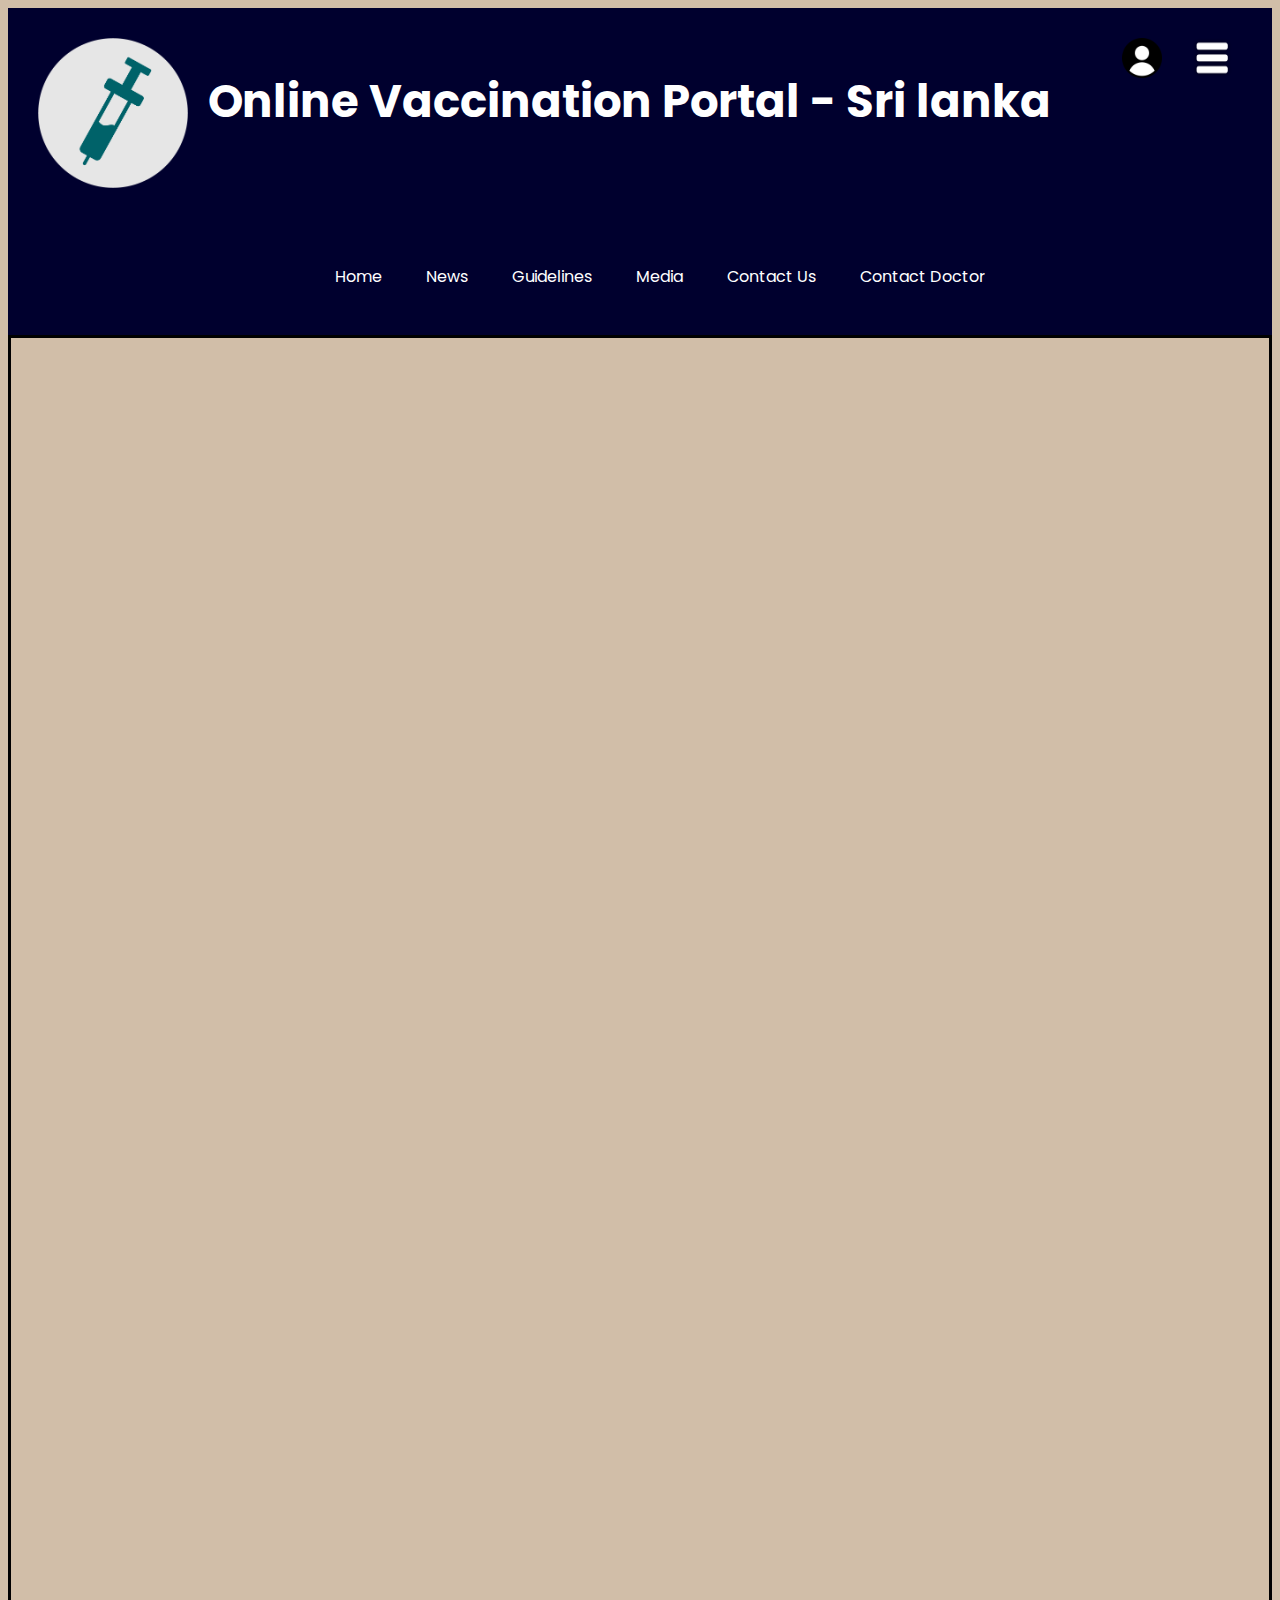
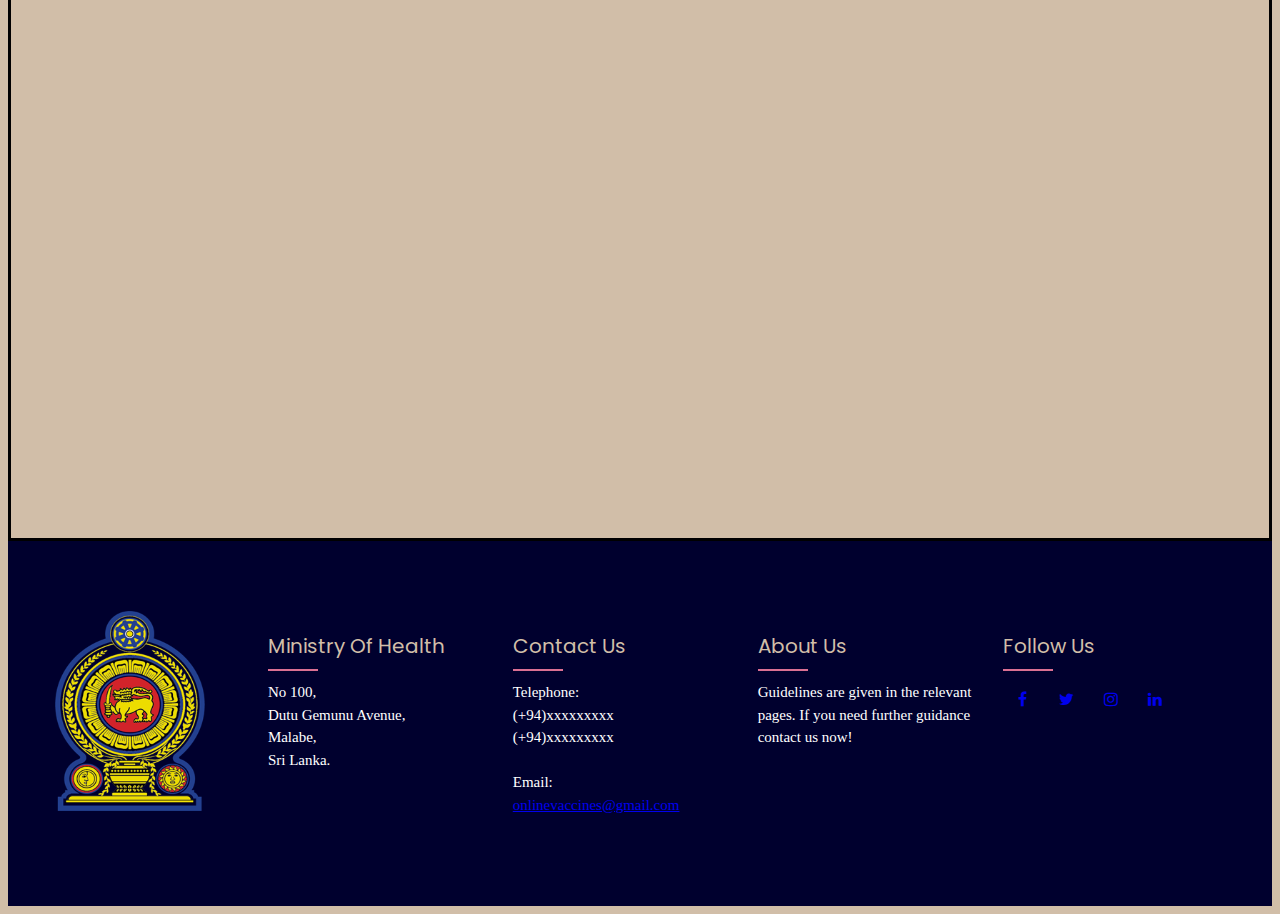
<file: HTML/index.html>
<!DOCTYPE HTML>
<html>
<head>
		<title>VACCINATION PORTAL</title>
	
		<meta charset="utf-8">
		<meta name="viewport" content="width=device-width, initial-scale=1">
		<link rel="stylesheet" href="../CSS/stylesheet01.css">
		<link rel="stylesheet" href="https://cdnjs.cloudflare.com/ajax/libs/font-awesome/4.7.0/css/font-awesome.min.css">
</head>
	
	
<body>

<!-- SITE HEADER -->

	<header>
		<a href="#">
			<img src="../IMAGES/menu.png" class="logo3">
		</a>
		<a href="../HTML/UserProfile.html">
			<img src="../IMAGES/user.png" class="logo3">
		</a>
			
		<div class="name">
				<div><img src="../IMAGES/logo.png" class="logo1"></div>
				<div><h1>Online Vaccination Portal - Sri lanka</h1></div>
				<br>
		</div>
		<br>
		<div class="nav">
			<ul>
				<li><a href="#">Home</a></li>
				<li><a href="../HTML/News.html">News</a></li>
				<li><a href="../HTML/Guidelines.html">Guidelines</a></li>
				<li><a href="../HTML/Media.html">Media</a></li>
				<li><a href="../HTML/ContactUs.html">Contact Us</a></li>
				<li><a href="../HTML/ContactDoctor.html">Contact Doctor</a></li>
			</ul>	
		</div>
		
	</header>


	
<!-- SITE MAIN BODY -->
	<main class="mainbody">

	</main>








<!-- SITE FOOTER -->	
	
	<footer class="footer">
		<div class="container">
			<div class="frow">
				 <div class="fcolumn">
				
					<div><center><img src="../IMAGES/sl_logo.png" class="logo2"></center></div>

				</div>
				<div class="fcolumn">
					<h3><a href="http://www.health.gov.lk">Ministry of Health</a></h3>
					<h4>No 100,
						<br>Dutu Gemunu Avenue,
						<br>Malabe,
						<br>Sri Lanka.
					</h4>	
				</div>
				<div class="fcolumn">
					<h3><a href="../HTML/ContactUs.html">Contact Us</a></h3>
					<h4>
					Telephone:<br>
						(+94)xxxxxxxxx <br>
						(+94)xxxxxxxxx
					<br><br>
					Email:<br>
						<a href="onlinevaccines@gmail.com">onlinevaccines@gmail.com</a>
					</h4>	
				</div>
				<div class="fcolumn">
					<h3><a href="../HTML/AboutUs.html">About Us</a></h3>
					<h4>Guidelines are given in the relevant pages. If you need further guidance contact us now!</h4>
				</div>
				<div class="fcolumn">
					<h3>Follow Us</h3>
					<div class="socialmedia-links">
						<a href="https://www.facebook.com" class="fa fa-facebook"></a>
						<a href="https://www.twitter.com" class="fa fa-twitter"></a>	
						<a href="https://www.instagram.com" class="fa fa-instagram"></a>
						<a href="https://www.linkedin.com" class="fa fa-linkedin"></a>
					</div>	
				</div>
			</div>
		<div>
	</footer>

	</body>
	
	
	
</html>
</file>
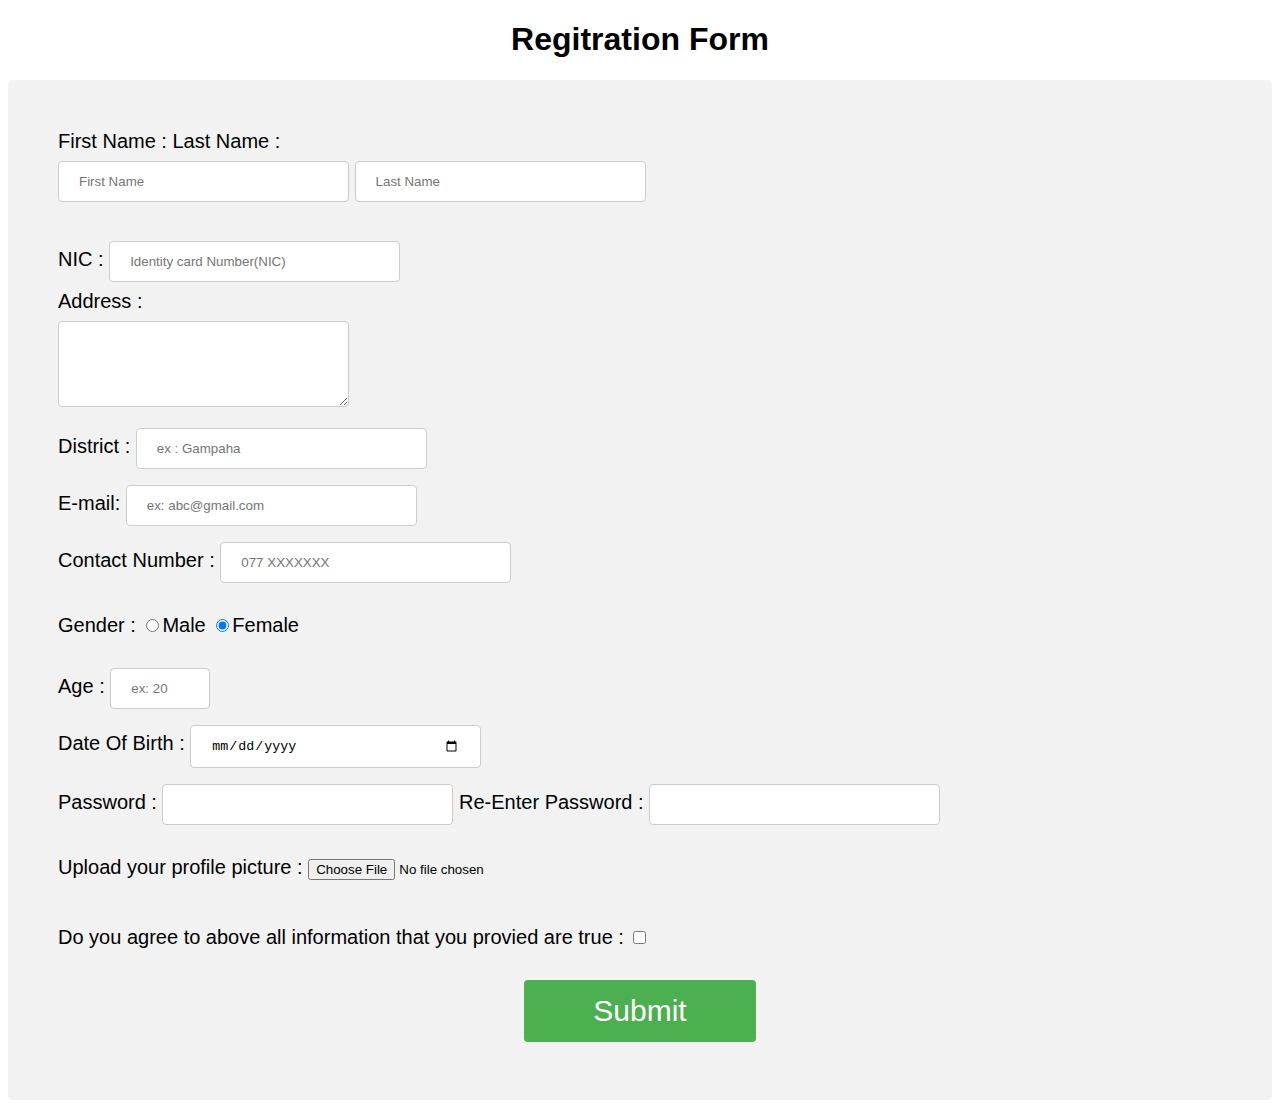
<file: HTML/RegitrationForm.html>
<!DOCTYPE html>
<html>
    <head>
        <link rel="stylesheet" href="../CSS/Formstyle.css">
        <script src="../JAVA SCRIPT/javascript.js"></script>
    </head>
    <center>
    <h1>Regitration Form</h1>
    </center>
<div class="sform">
<form name="theform" method="post" action="../PHP/formphp.php" onsubmit="return checkPassword()" >
    First Name :                            Last Name : <br>
    <input type="text" id="fname" name="fname"  placeholder="First Name" required/>
    <input type="text" id="lname" name="lname" placeholder="Last Name" required><br><br>

    NIC :
    <input type="text" id="NIC" name="NIC" placeholder="Identity card Number(NIC)" required><br>

    Address :<br>
    <textarea id="Uaddress" name="Uaddress" rows="4" cols="70"></textarea required><br>
    District :
    <input type="text" id="District" name="District" placeholder="ex : Gampaha" required><br>

    E-mail:
    <input type="email" id="email" name="email" placeholder="ex: abc@gmail.com" pattern="[a-z0-9._%+-]+@[a-z0-9,._+]+\.[a-z]{2.3}" required><br>
    
    Contact Number :
    <input type="phone" id="contact" name="contact" placeholder="077 XXXXXXX" pattern="[0-9]{10}" required><br><br>
    
    Gender :
    <input type="radio" name="gender" value="Male">Male 
    <input type="radio" name="gender" value="Female" checked>Female <br><br>
    Age :
    <input type="number" name="age" placeholder="ex: 20"><br>
    
    Date Of Birth :
    <input type="date" name="day"><br>
    
    Password :
    <input type="password" id="pwd" name="password" pattern="{!#@$^%[a-z]}{!#@$^%[0-9][a-z]}{!#@$^%[0-9][a-z][A-Z]}"  required>
    Re-Enter Password :
    <input type="password" id="cnfrmpwd" name="password" required><br><br>
    
    Upload your profile picture :
    <input type="file" id="img" name="img" accept="image/*"><br><br><br>

    Do you agree to above all information that you provied are true :
    <input type="checkbox" id="agree" onclick="enableSubmit()"><br><br>
    <center>
        <input type="submit" value="Submit" id="btnsubmit"  disabled >
    </center>
   

</form>
</div>

</html>
</file>
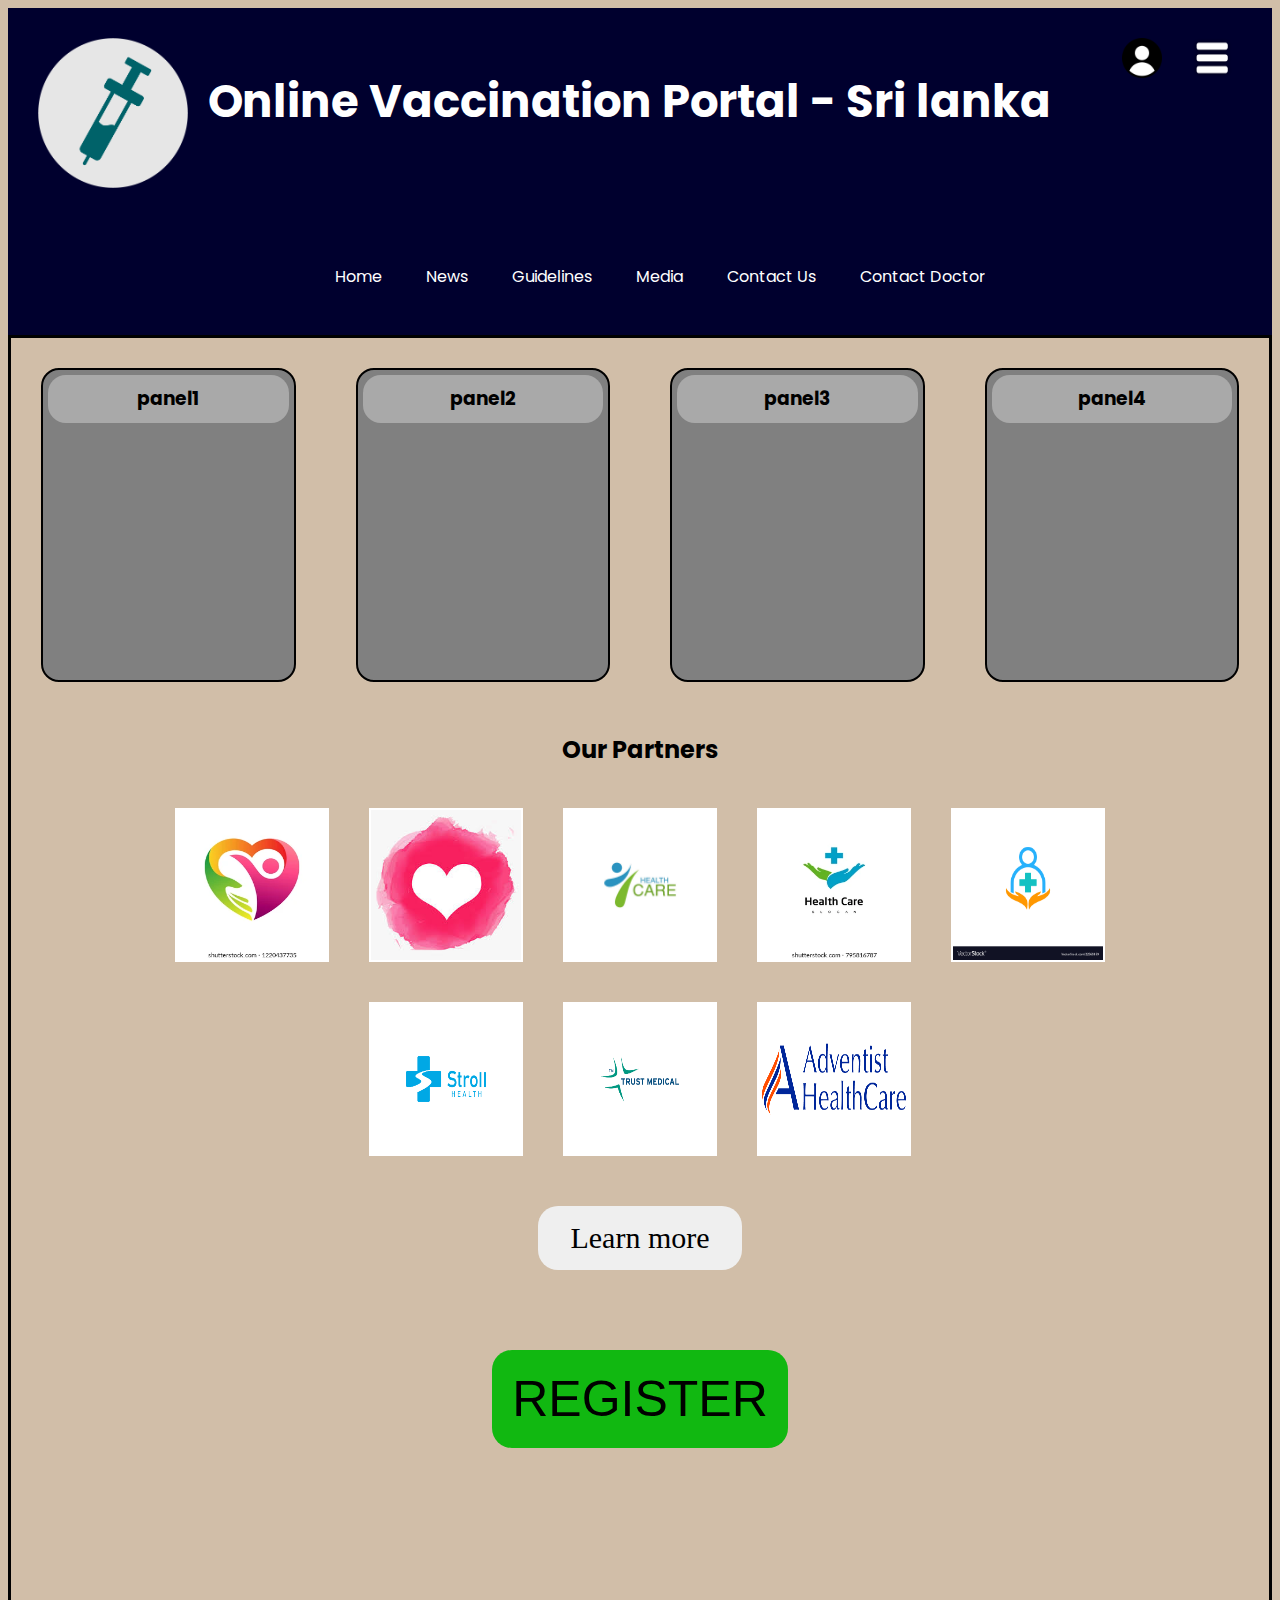
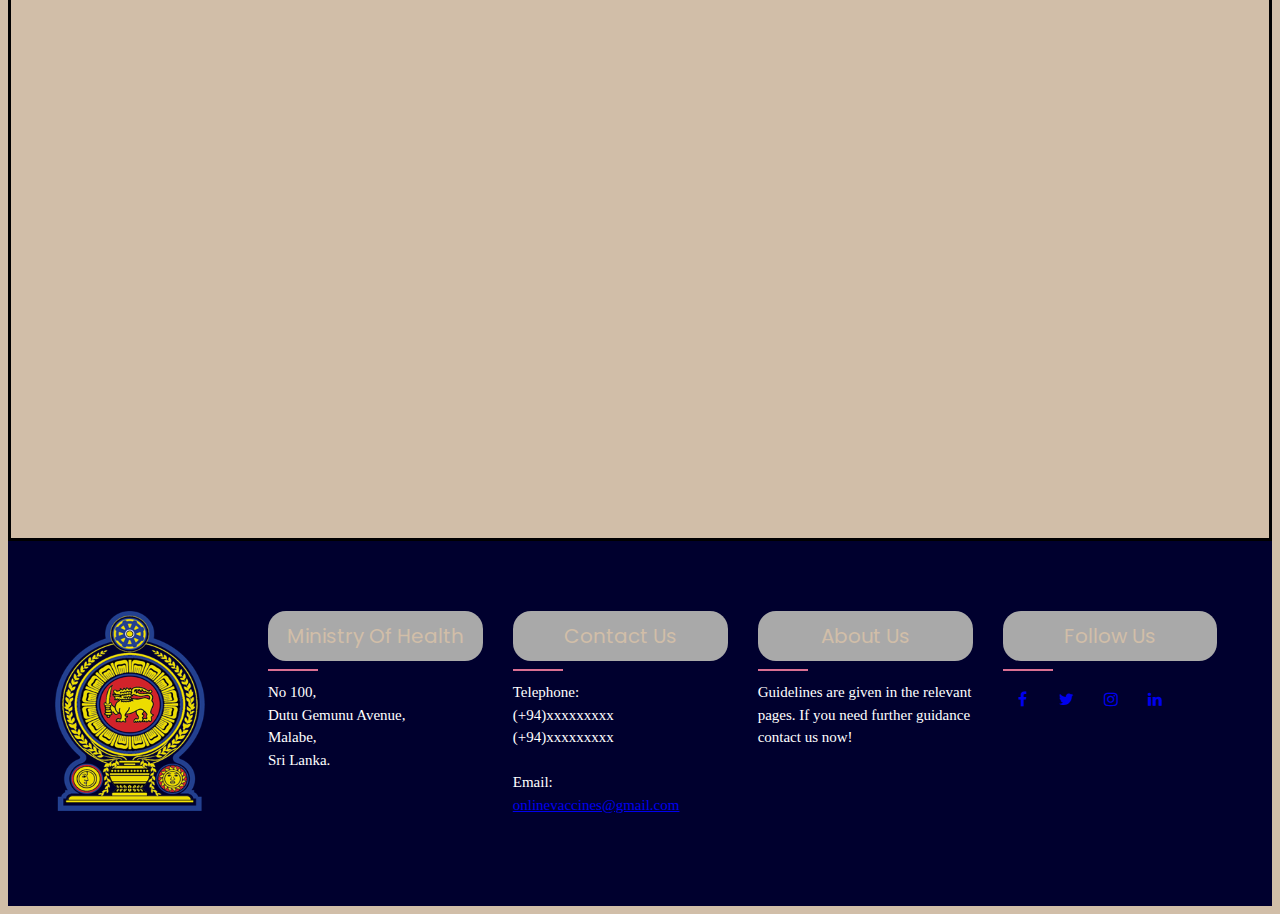
<file: HTML/resourses.html>
<!DOCTYPE HTML>
<html>
<head>
		<title>VACCINATION PORTAL</title>
	
		<meta charset="utf-8">
		<meta name="viewport" content="width=device-width, initial-scale=1">
		<link rel="stylesheet" href="../CSS/stylesheet01.css">
		<link rel="stylesheet" href="https://cdnjs.cloudflare.com/ajax/libs/font-awesome/4.7.0/css/font-awesome.min.css">
		<link rel="stylesheet" href="../CSS/resoursespage.css">
</head>
	
	
<body>

<!-- SITE HEADER -->

	<header>
		<a href="#">
			<img src="../IMAGES/menu.png" class="logo3">
		</a>
		<a href="../HTML/UserProfile.html">
			<img src="../IMAGES/user.png" class="logo3">
		</a>
			
		<div class="name">
				<div><img src="../IMAGES/logo.png" class="logo1"></div>
				<div><h1>Online Vaccination Portal - Sri lanka</h1></div>
				<br>
		</div>
		<br>
		<div class="nav">
			<ul>
				<li><a href="#">Home</a></li>
				<li><a href="../HTML/News.html">News</a></li>
				<li><a href="../HTML/Guidelines.html">Guidelines</a></li>
				<li><a href="../HTML/Media.html">Media</a></li>
				<li><a href="../HTML/ContactUs.html">Contact Us</a></li>
				<li><a href="../HTML/ContactDoctor.html">Contact Doctor</a></li>
			</ul>	
		</div>
		
	</header>


	
<!-- SITE MAIN BODY -->
	<main class="mainbody">
 
		<div class="infobox">
			
				<div class="box">
					<h3>panel1</h3>
				</div>
				<div class="box">
					<h3>panel2</h3>
				</div>
				<div class="box">
					<h3>panel3</h3>
				</div>
				<div class="box">
					<h3>panel4</h3>
				</div>
			
		</div>

		<h2>Our Partners</h2>
		
			<div class="pimages">
				
				<img src="../IMAGES/p/p1.jpg" class="pimg">
				<img src="../IMAGES/p/p2.jpg" class="pimg">
				<img src="../IMAGES/p/p3.jpg" class="pimg">
				<img src="../IMAGES/p/p4.jpg" class="pimg">
				<img src="../IMAGES/p/p5.jpg" class="pimg">
				
			</div>

			<div class="pimages">
				<img src="../IMAGES/p/p6.png" class="pimg">
				<img src="../IMAGES/p/p7.jpg" class="pimg">
				<img src="../IMAGES/p/p8.jpg" class="pimg">
			</div>
		
		<center>
			<button type="button" onclick="" id="learnbtn">Learn more</button>
		<br>
			<button type="button" id="registerbtn" onclick="location.href='RegitrationForm.html';">REGISTER</button>
		</br>
	</center>

	
	</main>
	



<!-- SITE FOOTER -->	
	
	<footer class="footer">
		<div class="container">
			<div class="frow">
				 <div class="fcolumn">
				
					<div><center><img src="../IMAGES/sl_logo.png" class="logo2"></center></div>

				</div>
				<div class="fcolumn">
					<h3><a href="http://www.health.gov.lk">Ministry of Health</a></h3>
					<h4>No 100,
						<br>Dutu Gemunu Avenue,
						<br>Malabe,
						<br>Sri Lanka.
					</h4>	
				</div>
				<div class="fcolumn">
					<h3><a href="../HTML/ContactUs.html">Contact Us</a></h3>
					<h4>
					Telephone:<br>
						(+94)xxxxxxxxx <br>
						(+94)xxxxxxxxx
					<br><br>
					Email:<br>
						<a href="onlinevaccines@gmail.com">onlinevaccines@gmail.com</a>
					</h4>	
				</div>
				<div class="fcolumn">
					<h3><a href="../HTML/AboutUs.html">About Us</a></h3>
					<h4>Guidelines are given in the relevant pages. If you need further guidance contact us now!</h4>
				</div>
				<div class="fcolumn">
					<h3>Follow Us</h3>
					<div class="socialmedia-links">
						<a href="https://www.facebook.com" class="fa fa-facebook"></a>
						<a href="https://www.twitter.com" class="fa fa-twitter"></a>	
						<a href="https://www.instagram.com" class="fa fa-instagram"></a>
						<a href="https://www.linkedin.com" class="fa fa-linkedin"></a>
					</div>	
				</div>
			</div>
		<div>
	</footer>

	</body>
	
	
	
</html>
</file>
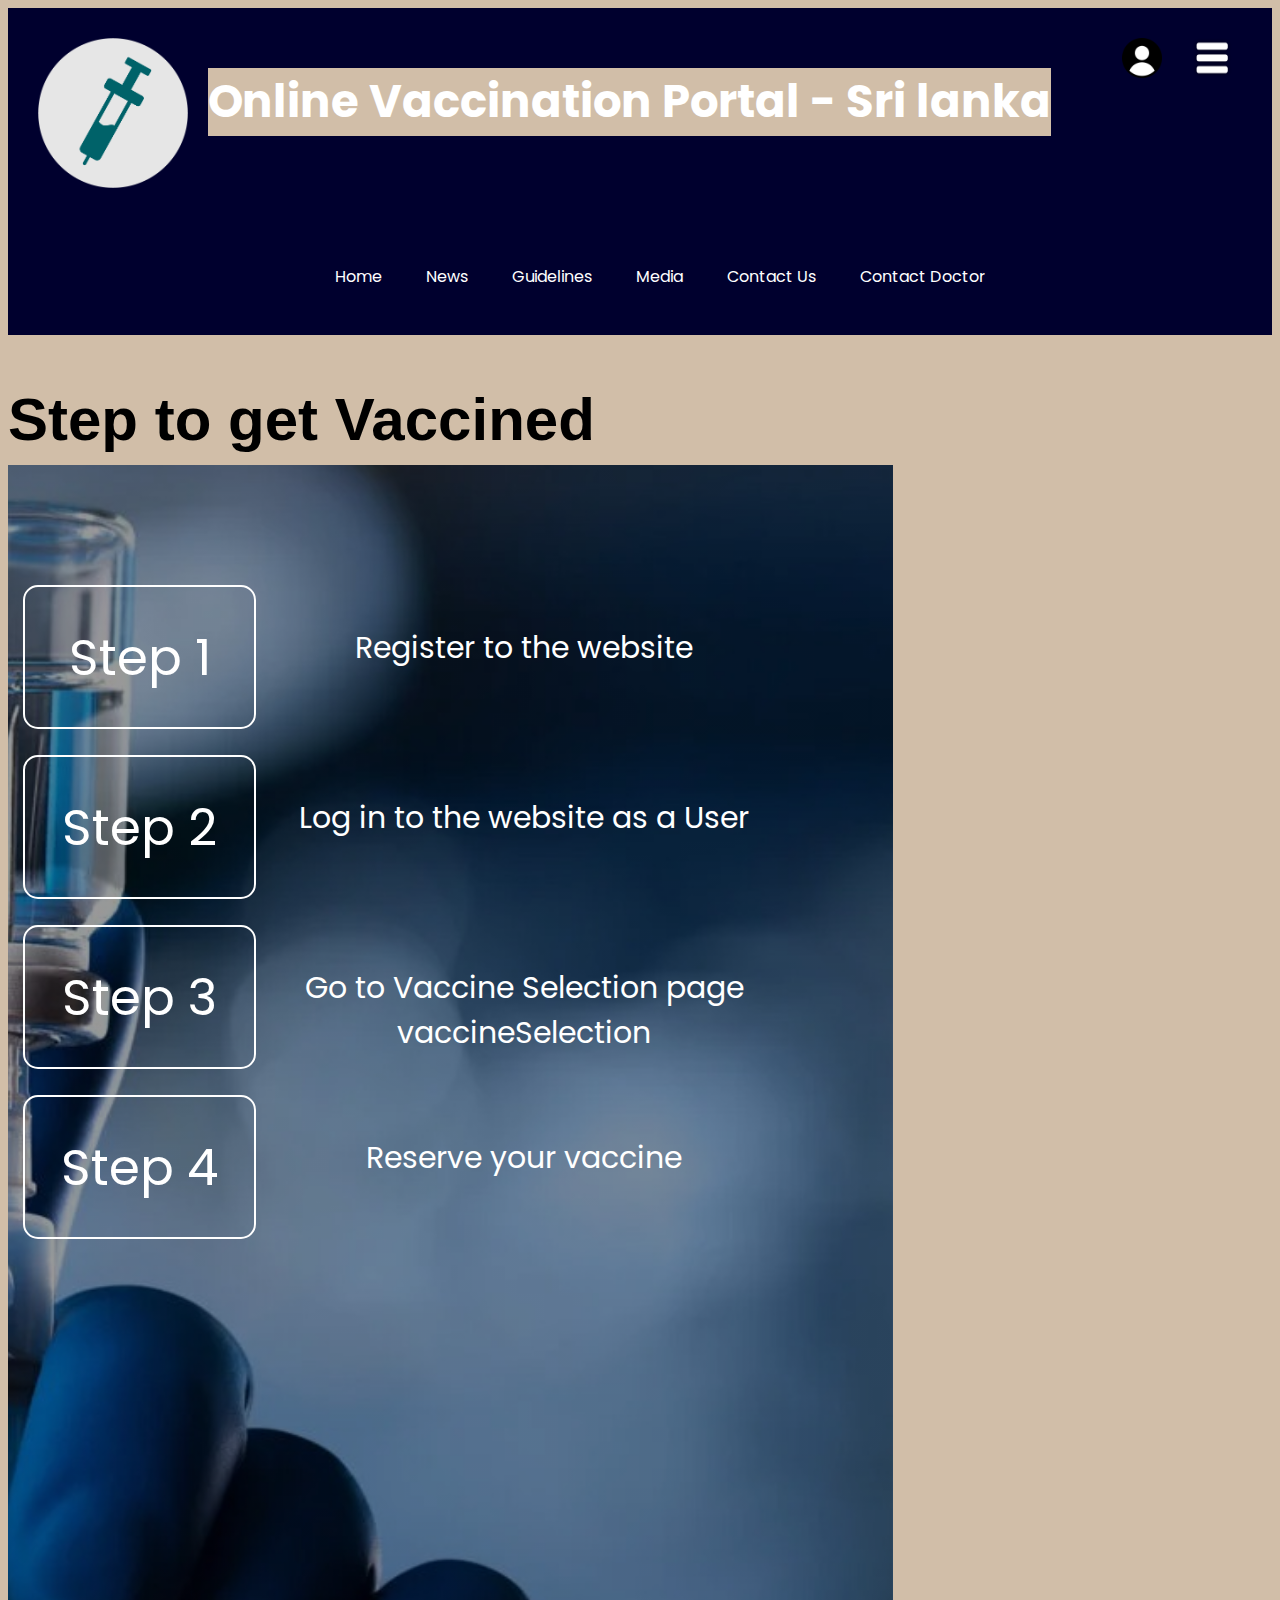
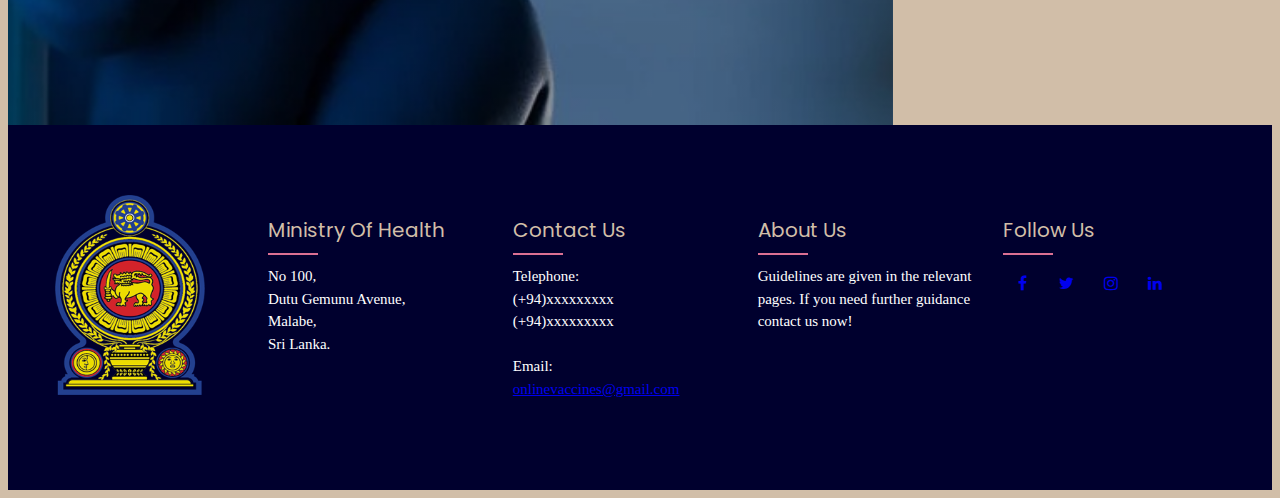
<file: HTML/Steps.html>
<!DOCTYPE HTML>
    <html>
    <head>
            <title>VACCINATION PORTAL</title>
        
            <meta charset="utf-8">
            <meta name="viewport" content="width=device-width, initial-scale=1">
            <link rel="stylesheet" href="../CSS/stylesheet01.css">
            <link rel="stylesheet" href="https://cdnjs.cloudflare.com/ajax/libs/font-awesome/4.7.0/css/font-awesome.min.css">
            <link rel="stylesheet" href="../CSS/steps.css">
        
        
    <body>
    
    <!-- SITE HEADER -->
    
        <header>
            <a href="#">
                <img src="../IMAGES/menu.png" class="logo3">
            </a>
            <a href="../HTML/UserProfile.html">
                <img src="../IMAGES/user.png" class="logo3">
            </a>
                
            <div class="name">
                    <div><img src="../IMAGES/logo.png" class="logo1"></div>
                    <div><h1>Online Vaccination Portal - Sri lanka</h1></div>
                    <br>
            </div>
            <br>
            <div class="nav">
                <ul>
                    <li><a href="#">Home</a></li>
                    <li><a href="../HTML/News.html">News</a></li>
                    <li><a href="../HTML/Guidelines.html">Guidelines</a></li>
                    <li><a href="../HTML/Media.html">Media</a></li>
                    <li><a href="../HTML/ContactUs.html">Contact Us</a></li>
                    <li><a href="../HTML/ContactDoctor.html">Contact Doctor</a></li>
                </ul>	
            </div>
            
        </header>


        <main>
            <h1>Step to get Vaccined</h1>
            <div class="m_cont">
                <div class="leftt">
                    
                    <div class="step">
                        <div class="stepbox"><p>Step 1</p></div>
                        <div class="stepboxlines">Register to the website</div>
                    </div>
                    <div class="step">
                        <div class="stepbox"><p>Step 2</p></div>
                        <div class="stepboxlines">Log in to the website as a User</div>
                    </div>
                    <div class="step">
                        <div class="stepbox"><p>Step 3</p></div>
                        <div class="stepboxlines">Go to Vaccine Selection page  <br><a herf ="vaccineSelection.html">vaccineSelection</a></div>
                    </div>
                    <div class="step">
                        <div class="stepbox"><p>Step 4</p></div>
                        <div class="stepboxlines">Reserve your vaccine</div>
                    </div>





                </div>
                <div class="rightt"></div>
            </div>

        </main>
    
    
        
    

    
    
    <!-- SITE FOOTER -->	
        
        <footer class="footer">
            <div class="container">
                <div class="frow">
                     <div class="fcolumn">
                    
                        <div><center><img src="../IMAGES/sl_logo.png" class="logo2"></center></div>
    
                    </div>
                    <div class="fcolumn">
                        <h3><a href="http://www.health.gov.lk">Ministry of Health</a></h3>
                        <h4>No 100,
                            <br>Dutu Gemunu Avenue,
                            <br>Malabe,
                            <br>Sri Lanka.
                        </h4>	
                    </div>
                    <div class="fcolumn">
                        <h3><a href="../HTML/ContactUs.html">Contact Us</a></h3>
                        <h4>
                        Telephone:<br>
                            (+94)xxxxxxxxx <br>
                            (+94)xxxxxxxxx
                        <br><br>
                        Email:<br>
                            <a href="onlinevaccines@gmail.com">onlinevaccines@gmail.com</a>
                        </h4>	
                    </div>
                    <div class="fcolumn">
                        <h3><a href="../HTML/AboutUs.html">About Us</a></h3>
                        <h4>Guidelines are given in the relevant pages. If you need further guidance contact us now!</h4>
                    </div>
                    <div class="fcolumn">
                        <h3>Follow Us</h3>
                        <div class="socialmedia-links">
                            <a href="https://www.facebook.com" class="fa fa-facebook"></a>
                            <a href="https://www.twitter.com" class="fa fa-twitter"></a>	
                            <a href="https://www.instagram.com" class="fa fa-instagram"></a>
                            <a href="https://www.linkedin.com" class="fa fa-linkedin"></a>
                        </div>	
                    </div>
                </div>
            <div>
        </footer>
    
        </body>
        
        
        
    </html>
</file>
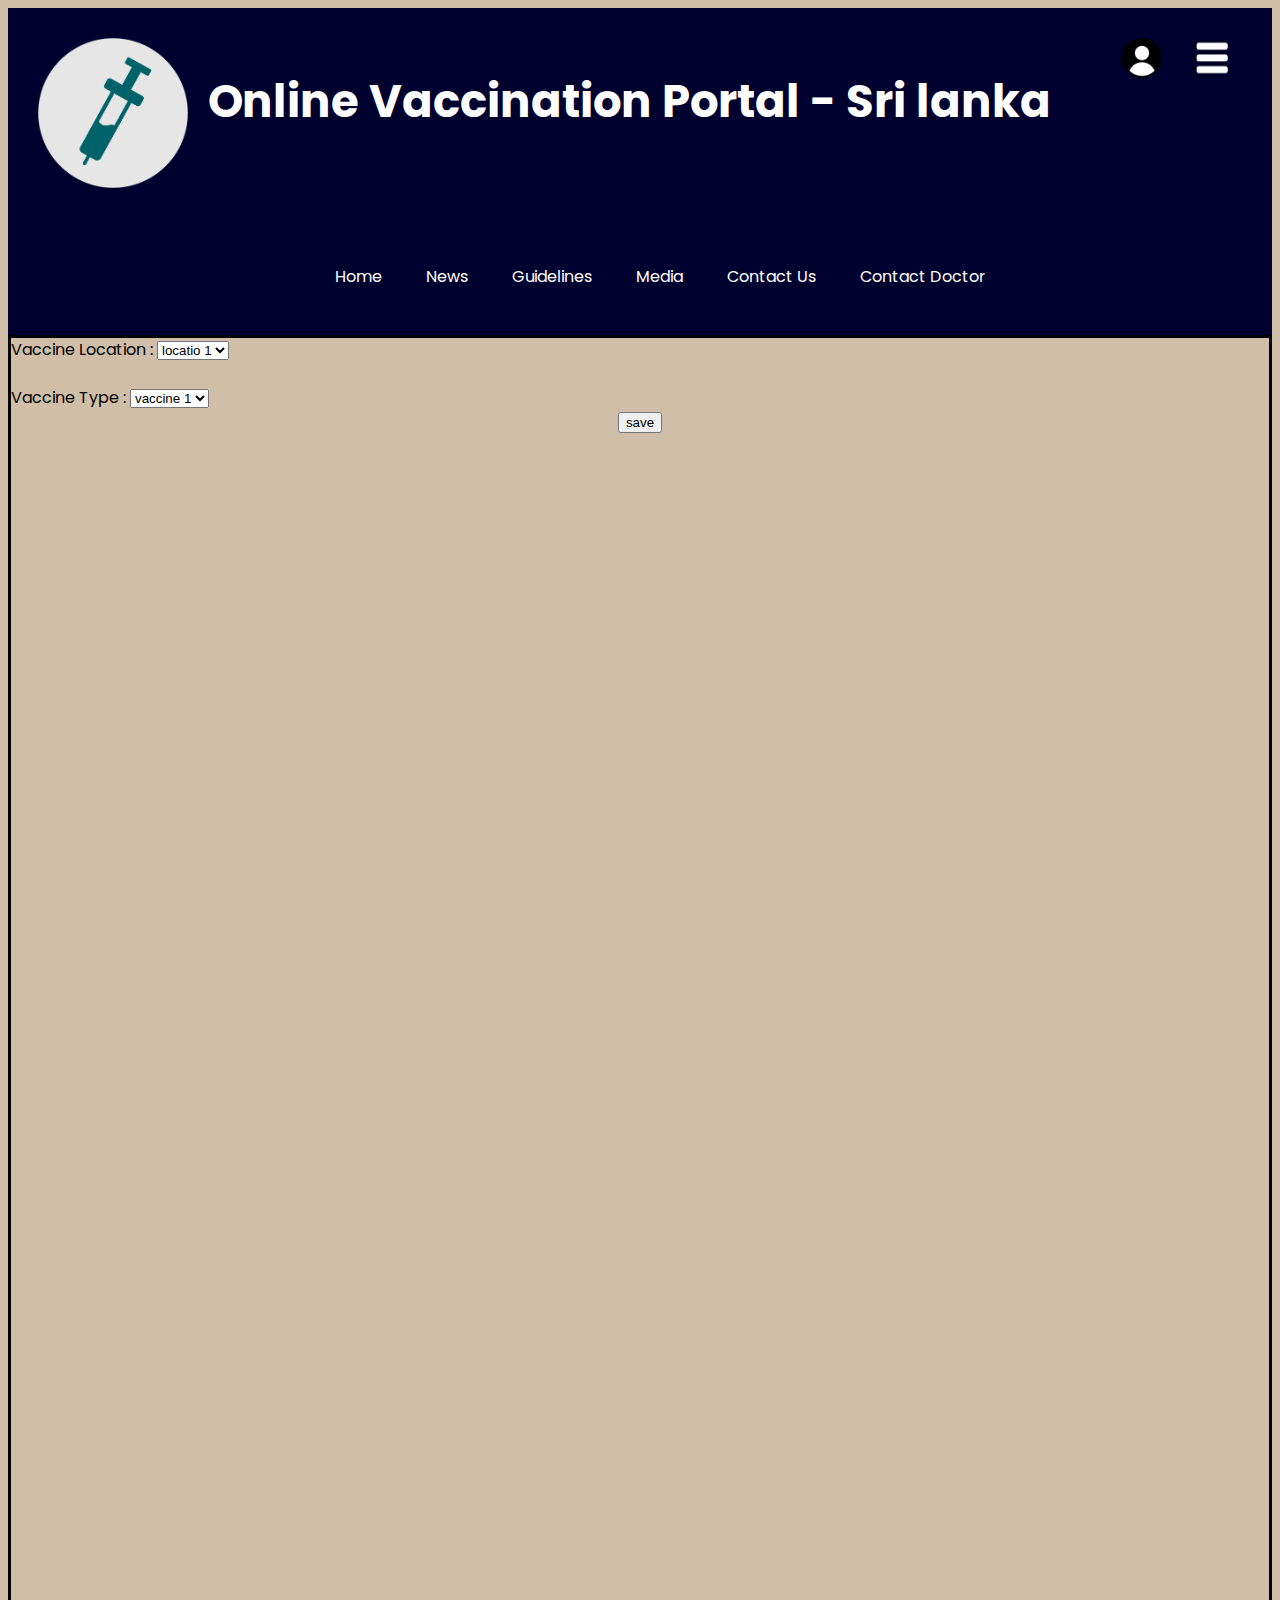
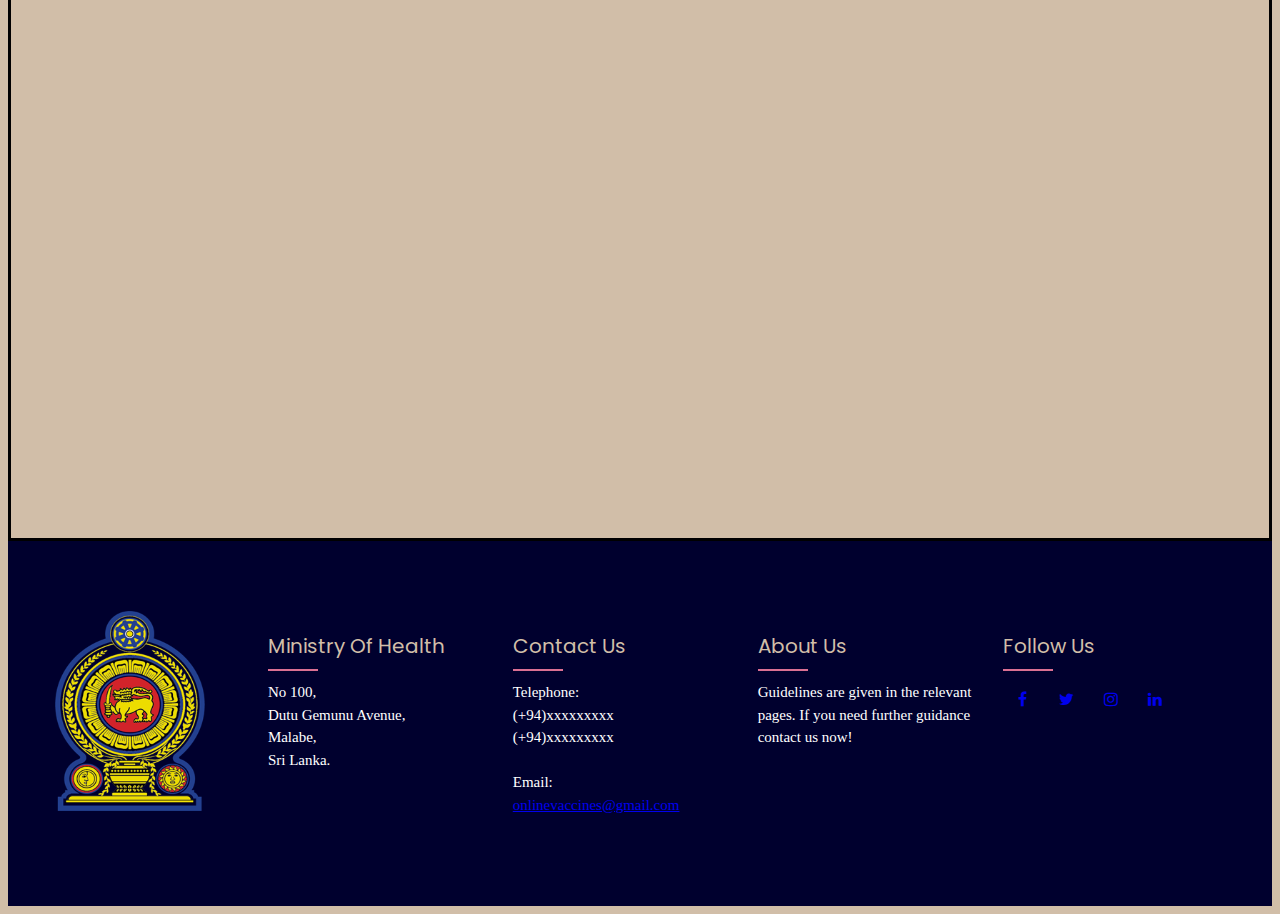
<file: HTML/vaccineSelection.html>
<!DOCTYPE HTML>
<html>
<head>
		<title>VACCINATION PORTAL</title>
	
		<meta charset="utf-8">
		<meta name="viewport" content="width=device-width, initial-scale=1">
		<link rel="stylesheet" href="../CSS/stylesheet01.css">
		<link rel="stylesheet" href="https://cdnjs.cloudflare.com/ajax/libs/font-awesome/4.7.0/css/font-awesome.min.css">
</head>
	
	
<body>

<!-- SITE HEADER -->

	<header>
		<a href="#">
			<img src="../IMAGES/menu.png" class="logo3">
		</a>
		<a href="../HTML/UserProfile.html">
			<img src="../IMAGES/user.png" class="logo3">
		</a>
			
		<div class="name">
				<div><img src="../IMAGES/logo.png" class="logo1"></div>
				<div><h1>Online Vaccination Portal - Sri lanka</h1></div>
				<br>
		</div>
		<br>
		<div class="nav">
			<ul>
				<li><a href="#">Home</a></li>
				<li><a href="../HTML/News.html">News</a></li>
				<li><a href="../HTML/Guidelines.html">Guidelines</a></li>
				<li><a href="../HTML/Media.html">Media</a></li>
				<li><a href="../HTML/ContactUs.html">Contact Us</a></li>
				<li><a href="../HTML/ContactDoctor.html">Contact Doctor</a></li>
			</ul>	
		</div>
		
	</header>


	
<!-- SITE MAIN BODY -->
	<main class="mainbody">


        <div class="vac">
            <form action="../PHP/vaccine.php" method="post">
                Vaccine Location :
                <select name="vaccinel">
                    <option value="locatio1">locatio 1 </option>
                    <option value="locatio2">locatio 2</option>
                    <option value="locatio3">locatio 3</option>
                    <option value="locatio4">locatio 4</option>
                    <option value="locatio5">locatio 5</option>
                </select>
                <br><br>
                Vaccine Type :
                <select name="vaccinet">
                    <option value="vaccine1">vaccine 1</option>
                    <option value="vaccine2">vaccine 2</option>
                    <option value="vaccine3">vaccine 3</option>
                    <option value="vaccine4">vaccine 4</option>
                    <option value="vaccine5">vaccine 5</option>
                </select>

                <center>
                    <input type="submit" value="save" id="btnsave"   >
                </center>
               
            </form>



        </div>








	</main>


<!-- SITE FOOTER -->	
	
	<footer class="footer">
		<div class="container">
			<div class="frow">
				 <div class="fcolumn">
				
					<div><center><img src="../IMAGES/sl_logo.png" class="logo2"></center></div>

				</div>
				<div class="fcolumn">
					<h3><a href="http://www.health.gov.lk">Ministry of Health</a></h3>
					<h4>No 100,
						<br>Dutu Gemunu Avenue,
						<br>Malabe,
						<br>Sri Lanka.
					</h4>	
				</div>
				<div class="fcolumn">
					<h3><a href="../HTML/ContactUs.html">Contact Us</a></h3>
					<h4>
					Telephone:<br>
						(+94)xxxxxxxxx <br>
						(+94)xxxxxxxxx
					<br><br>
					Email:<br>
						<a href="onlinevaccines@gmail.com">onlinevaccines@gmail.com</a>
					</h4>	
				</div>
				<div class="fcolumn">
					<h3><a href="../HTML/AboutUs.html">About Us</a></h3>
					<h4>Guidelines are given in the relevant pages. If you need further guidance contact us now!</h4>
				</div>
				<div class="fcolumn">
					<h3>Follow Us</h3>
					<div class="socialmedia-links">
						<a href="https://www.facebook.com" class="fa fa-facebook"></a>
						<a href="https://www.twitter.com" class="fa fa-twitter"></a>	
						<a href="https://www.instagram.com" class="fa fa-instagram"></a>
						<a href="https://www.linkedin.com" class="fa fa-linkedin"></a>
					</div>	
				</div>
			</div>
		<div>
	</footer>

	</body>
	
	
	
</html>
</file>
<file: CSS/stylesheet01.css>
@import url('https://fonts.googleapis.com/css2?family=Poppins:wght@500&display=swap');

header{
	background-color:#00002e;
	color:white;
	padding:30px;
	text-align:center;
}

.mainbody{
	height: 200vh;
	border: 3px solid black;
}


body{
	background-color: #d1bea8;
	line-height: 1.5;
	font-family:'Poppins',sans-serif;
}


.name{
	display: flex;
} 


.name h1{
	margin-left:20px ;
	font-family:'Poppins',sans-serif;
	font-size: 45px;
}


h3 a:link, a:visited {
  color:  #d1bea8;
  text-decoration: none;
}

h3 a:hover, a:active {
  background-color: none;
  color: blue;
}

h4{
	color: white;
	font-family: Calibri;
	font-size: 15px;
	font-weight: 1;
	font-stretch: justify;
}

.footer{
	background-color:#00002e;
	padding:70px 0px;
}



.container{
		max-width: 1500px;
		background-color: #00002e;
		margin: auto;
}

.fcolumn{
	width: 17%;
	padding: 0 15px;
	
}

.fcolumn h3{
	font-size: 20px;
	color: #d1bea8;
	text-transform: capitalize;
	margin-bottom: 20px;
	font-weight:400;
	position: relative;
	
	}
	
.fcolumn h3::before{
	content:'';
	position: absolute;
	left: 0;
	bottom: -10px;
	background-color: #db7093;
	height: 2px;
	box-sizing: border-box;
	width: 50px;
}

.fcolumn .socialmedia-links a:hover{
	color: #24262b;
	background-color: #d1bea8;
}

.frow{
	display:flex;
	flex-wrap:wrap;
	
}

.ul{
list-style: none;
}


.nav{
	text-align:center;
	padding-top:30px;
}


.nav ul li a{
	padding: 20px;
	text-decoration: none;
	color: #ffffff;
	transition: 1s;
}

.nav ul li a:hover{
	color: #db7093;
}

.logo1{
	height:150px;
	width:150px;
	left: 20px;
	
}
.logo2{
	height:200px;
	width:150px;
	left: 20px;
	
}
.logo3{
	height:40px;
	width:40px;
	padding-left: 10px;
	margin-left:10px;
	margin-right:10px;
	float: right;
}

li{
	display:inline;
}

.fa {
  padding: 10px;
  font-size: 10px;
  width: 20px;
  text-align: center;
  text-decoration: none;
  border-radius: 50%;
}
</file>
<file: CSS/Formstyle.css>
input[type=text],input[type=date],textarea{
    width: 25%;
    padding: 12px 20px;
    margin: 8px 0;
    display: inline-block;
    border: 1px solid #ccc;
    border-radius: 4px;
    box-sizing: border-box;
  }
  input[type=number]{

    width: 100px;
    padding: 12px 20px;
    margin: 8px 0;
    display: inline-block;
    border: 1px solid #ccc;
    border-radius: 4px;
    box-sizing: border-box;
  }
  input[type=email],input[type=phone],input[type=password]{
  width: 25%;
  padding: 12px 20px;
  margin: 8px 0;
  display: inline-block;
  border: 1px solid #ccc;
  border-radius: 4px;
  box-sizing: border-box;
  }
  input[type=submit]{
    width: 20%;
    font-size: 30px;
    background-color: #4CAF50;
    color: white;
    padding: 14px 20px;
    margin: 8px 0;
    border: none;
    border-radius: 4px;
    cursor: pointer;
  }
  
  input[type=submit]:hover {
    background-color: #45a049;
  }
.sform
{
 
  font-size: 20px;
  font-family: Verdana, Geneva, Tahoma, sans-serif;
  border-radius: 5px;
  background-color: #f2f2f2;
  padding: 50px;
  box-sizing: border-box;
}
h1{
    font-family: Verdana, Geneva, Tahoma, sans-serif;
}
p.inv{
  background-color: red;
  color: white;
  padding:10px;
}
</file>
<file: CSS/resoursespage.css>
.infobox{
    display:flex;
    align-items: center;
    justify-content: center;
}
.box{
    
    border-radius: 18px;
    background-color: gray;
    width: 280px;
    height: 300px;
    border: 2px solid black;
    padding:5px;
    margin:30px
    
}
h3{
    border:none;
    border-radius: 18px;
    background-color: darkgray;
    padding:10px;
    text-align: center;
    margin:auto;
}
h2{
    text-align:center;
}
p{
    text-align: center;
}
.pimages{
    display: flex;
    align-items: center;
    justify-content: center;
}
.pimg{
    border:2px solid white;
    height: 150px;
    width:150px;
    margin:20px;
}

#learnbtn{
    margin-top: 30px;
    border: 2px 4px;
    border: none;
    border-radius: 20px;
    padding: 15px 32px;
    text-align: center;
    font-family: Georgia, 'Times New Roman', Times, serif;
    display: inline-block;
    font-size: 30px;
    cursor: pointer;
    transition: 1s;
}

#learnbtn:hover{
    background-color: #00002e;
    color: #fff;
}

#registerbtn{
    border:none;
    border-radius: 20px;
    font-size: 50px;
    padding:20px;
    margin-top: 80px;
    background-color: rgb(17, 184, 17);
    cursor: pointer;
}
</file>
<file: CSS/steps.css>
main{
    height: 150vh;
    background: linear-gradient(rgba(0,0,0,0.4), rgba(0,0,0,0.4)),url(../IMAGES/steps.jpeg);
    background-position: center;
    background-repeat: no-repeat;
    background-size: cover;
    width: 70%;
    
}

.m_cont{
    height: 130vh;
    display: flex;
    padding: 10px;
    padding-top:60px;
}

.leftt{
    height: 100vh;
    flex-basis: 60%;
    
}

.rightt{
    height: 100vh;
    flex-basis: 40%;
    
  
}

.step{
    width: 95%;
    height: 150px;
    margin-left: 5px;
    margin-top: 20px;
    display: flex;
    gap: 10px;
   
}

.stepbox{
    width: 240px;
    height: 140px;
    display: flex;
    align-items: center;
    justify-content: center;
    background-color: #fff;
    border-radius: 15px;
    background:transparent;
    border: 2px solid #fff;
}

.stepbox p{
    color: #fff;
    font-size: 50px;
}

.stepboxlines{
    width: 540px;
    height: 140px;
    background:transparent;
    overflow-wrap: break-word;
    text-align: center;
    margin-bottom: 50px;
    font-size: 30px;
    color: #fff;
    padding-top: 40px;
    
}
h1
{
    background-color: #d1bea8;
    font-size: 60px;
    font-family: 'Gill Sans', 'Gill Sans MT', Calibri, 'Trebuchet MS', sans-serif;
}
</file>
